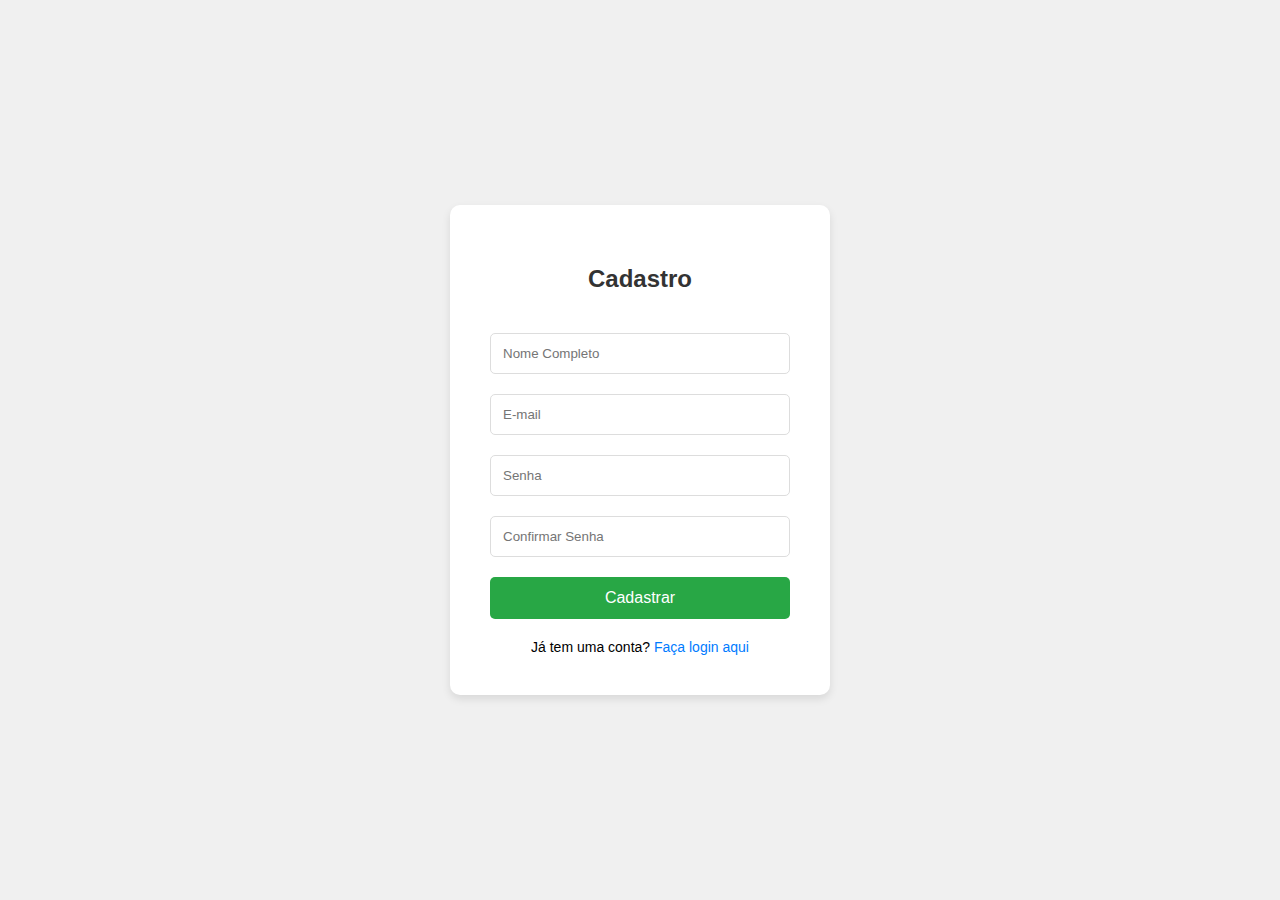
<file: cadastro.html>
<!DOCTYPE html>
<html lang="pt-BR">
<head>
    <meta charset="UTF-8">
    <meta name="viewport" content="width=device-width, initial-scale=1.0">
    <title>Tela de Cadastro</title>
    <style>
        body {
            font-family: Arial, sans-serif;
            background-color: #f0f0f0;
            display: flex;
            justify-content: center;
            align-items: center;
            height: 100vh;
            margin: 0;
        }
        .cadastro-container {
            background-color: white;
            padding: 40px;
            border-radius: 10px;
            box-shadow: 0 4px 8px rgba(0, 0, 0, 0.1);
            width: 300px;
            text-align: center;
        }
        h2 {
            margin-bottom: 30px;
            color: #333;
        }
        input[type="text"], input[type="email"], input[type="password"] {
            width: 100%;
            padding: 12px;
            margin: 10px 0;
            border: 1px solid #ddd;
            border-radius: 5px;
            box-sizing: border-box;
        }
        button {
            width: 100%;
            padding: 12px;
            background-color: #28a745;
            color: white;
            border: none;
            border-radius: 5px;
            cursor: pointer;
            font-size: 16px;
            margin-top: 10px;
        }
        button:hover {
            background-color: #218838;
        }
        .error {
            color: red;
            font-size: 14px;
            margin-top: 10px;
            display: none;
        }
        .link-login {
            margin-top: 20px;
            font-size: 14px;
        }
        .link-login a {
            color: #007bff;
            text-decoration: none;
        }
        .link-login a:hover {
            text-decoration: underline;
        }
        @media (max-width: 480px) {
            .cadastro-container {
                width: 90%;
                padding: 20px;
            }
        }
    </style>
</head>
<body>
    <div class="cadastro-container">
        <h2>Cadastro</h2>
        <form id="cadastroForm">
            <input type="text" id="nome" placeholder="Nome Completo" required>
            <input type="email" id="email" placeholder="E-mail" required>
            <input type="password" id="senha" placeholder="Senha" required minlength="6">
            <input type="password" id="confirmarSenha" placeholder="Confirmar Senha" required>
            <button type="submit">Cadastrar</button>
            <div id="errorMessage" class="error">Por favor, verifique os campos. As senhas devem coincidir e o e-mail deve ser válido.</div>
        </form>
        <div class="link-login">
            Já tem uma conta? <a href="login.html">Faça login aqui</a>
        </div>
    </div>

    <script>
        document.getElementById('cadastroForm').addEventListener('submit', function(e) {
            e.preventDefault();
            const nome = document.getElementById('nome').value.trim();
            const email = document.getElementById('email').value.trim();
            const senha = document.getElementById('senha').value;
            const confirmarSenha = document.getElementById('confirmarSenha').value;
            const errorMsg = document.getElementById('errorMessage');

            // Resetar mensagem de erro
            errorMsg.style.display = 'none';

            // Validações
            if (!nome || !email || !senha || !confirmarSenha) {
                errorMsg.textContent = 'Por favor, preencha todos os campos.';
                errorMsg.style.display = 'block';
                return;
            }

            if (senha.length < 6) {
                errorMsg.textContent = 'A senha deve ter pelo menos 6 caracteres.';
                errorMsg.style.display = 'block';
                return;
            }

            if (senha !== confirmarSenha) {
                errorMsg.textContent = 'As senhas não coincidem.';
                errorMsg.style.display = 'block';
                return;
            }

            // Validação básica de e-mail
            const emailRegex = /^[^\s@]+@[^\s@]+\.[^\s@]+$/;
            if (!emailRegex.test(email)) {
                errorMsg.textContent = 'E-mail inválido.';
                errorMsg.style.display = 'block';
                return;
            }

            // Simulação de sucesso
            alert('Cadastro realizado com sucesso!');
            this.reset();
        });
    </script>
</body>
</html>
</file>
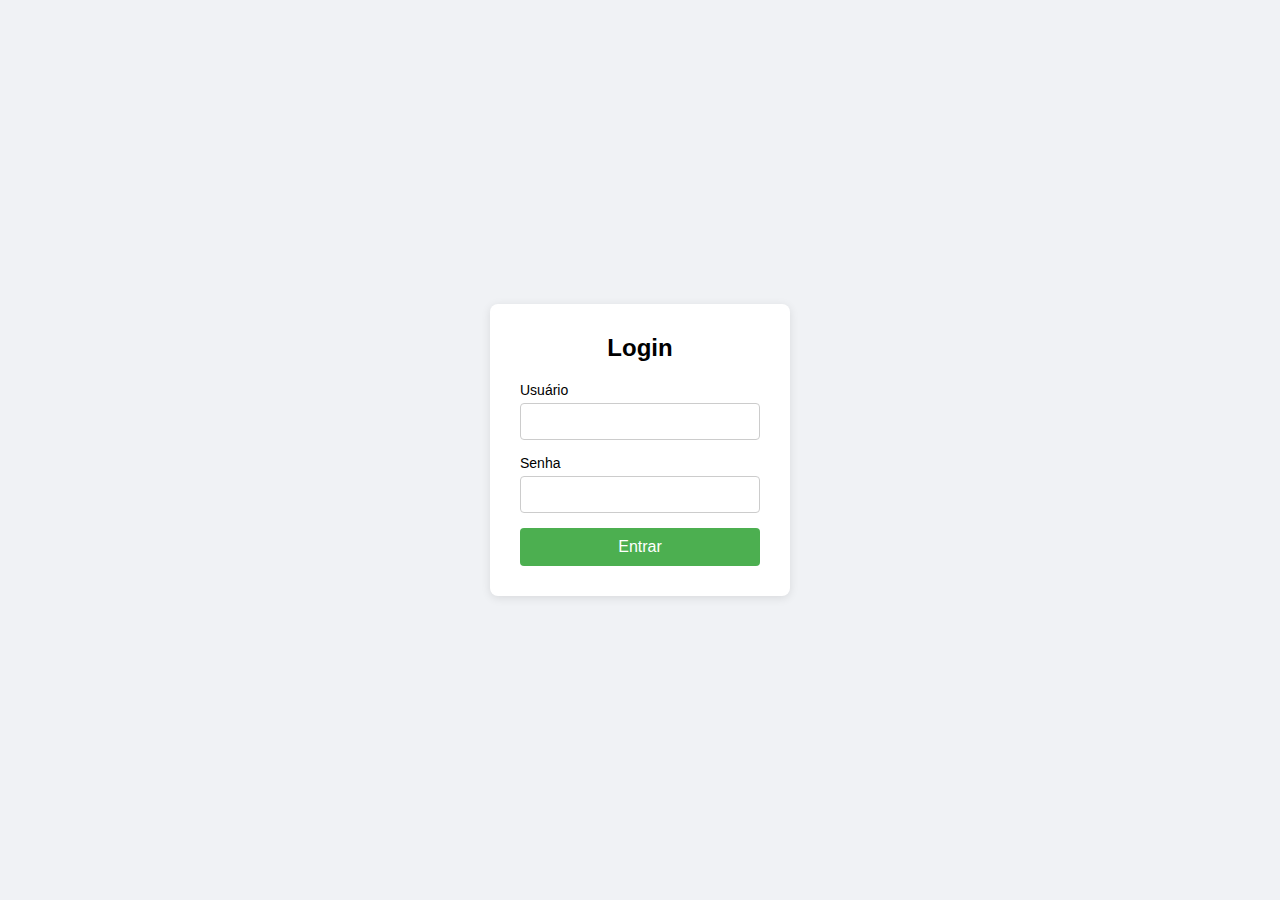
<file: login.html>
<!DOCTYPE html>
<html lang="pt-br">
<head>
  <meta charset="UTF-8">
  <meta name="viewport" content="width=device-width, initial-scale=1.0">
  <title>Tela de Login</title>
  <link rel="stylesheet" href="login.css">
</head>
<body>
  <div class="login-container">
    <h2>Login</h2>
    <form action="#" method="post">
      <div class="input-group">
        <label for="username">Usuário</label>
        <input type="text" id="username" name="username" required>
      </div>

      <div class="input-group">
        <label for="password">Senha</label>
        <input type="password" id="password" name="password" required>
      </div>

      <button type="submit">Entrar</button>
    </form>
  </div>
</body>
</html>
</file>
<file: login.css>
* {
  box-sizing: border-box;
  margin: 0;
  padding: 0;
  font-family: Arial, sans-serif;
}

body {
  background-color: #f0f2f5;
  display: flex;
  justify-content: center;
  align-items: center;
  height: 100vh;
}

.login-container {
  background-color: #fff;
  padding: 30px;
  border-radius: 8px;
  box-shadow: 0 2px 10px rgba(0,0,0,0.1);
  width: 300px;
}

.login-container h2 {
  text-align: center;
  margin-bottom: 20px;
}

.input-group {
  margin-bottom: 15px;
}

.input-group label {
  display: block;
  font-size: 14px;
  margin-bottom: 5px;
}

.input-group input {
  width: 100%;
  padding: 10px;
  border: 1px solid #ccc;
  border-radius: 4px;
}

button {
  width: 100%;
  padding: 10px;
  background-color: #4CAF50;
  color: white;
  border: none;
  border-radius: 4px;
  font-size: 16px;
  cursor: pointer;
}

button:hover {
  background-color: #45a049;
}
</file>
